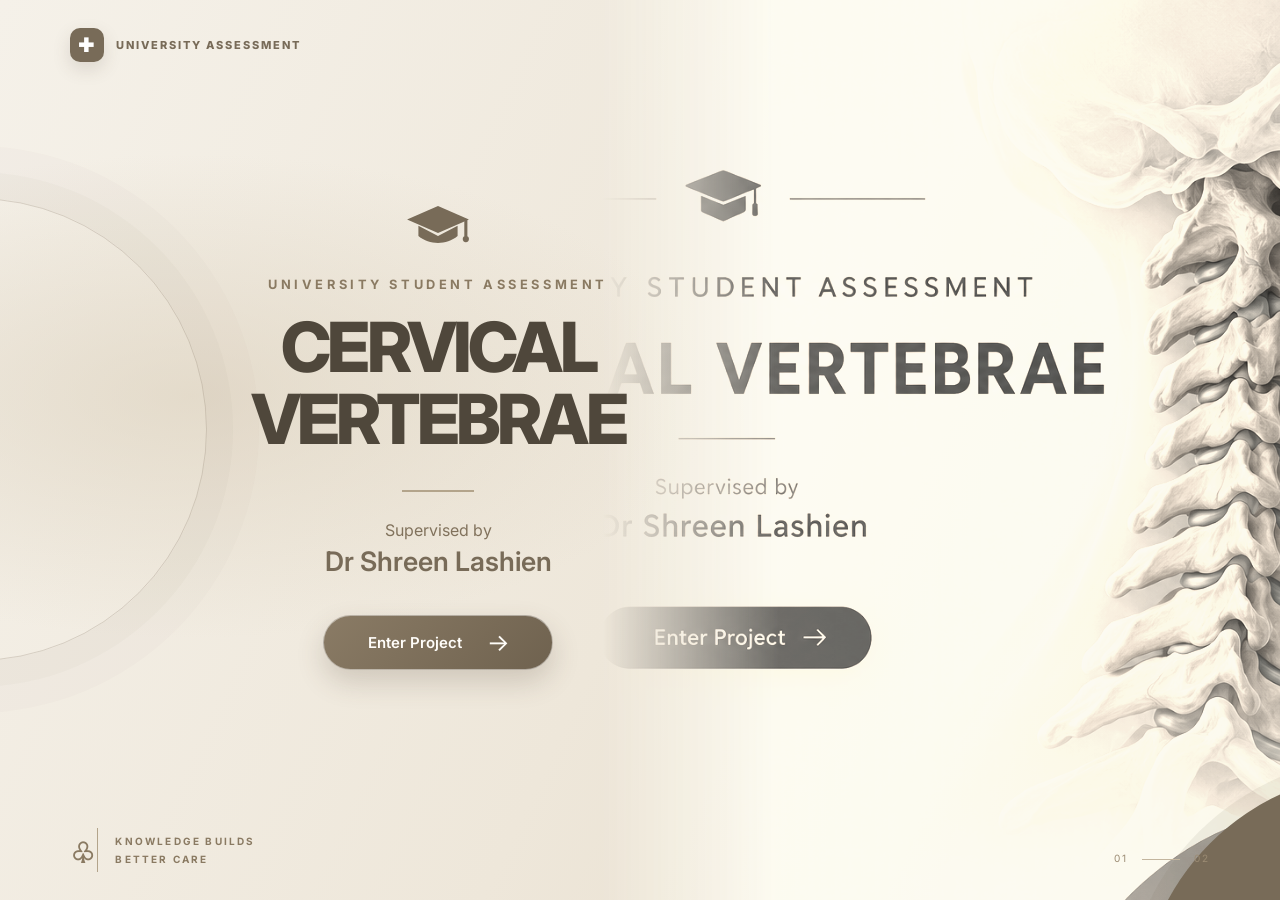
<file: cervical_vertebrae/index.html>
<!DOCTYPE html>
<html lang="en">
<head>
  <meta charset="UTF-8">
  <meta name="viewport" content="width=device-width, initial-scale=1.0">
  <meta name="theme-color" content="#786b58">
  <meta name="description" content="University Student Assessment — Cervical Vertebrae. Supervised by Dr Shreen Lashien.">
  <title>University Student Assessment | Cervical Vertebrae</title>
  <link rel="stylesheet" href="css/style.css">
  <script src="js/main.js" defer></script>
</head>
<body>
  <main class="hero">
    <div class="hero-art" aria-hidden="true"></div>
    <header class="topbar">
      <div class="brand-mark" aria-hidden="true">✚</div>
      <span>UNIVERSITY ASSESSMENT</span>
    </header>

    <section class="hero-content" aria-labelledby="project-title">
      <div class="cap-icon" aria-hidden="true">
        <svg viewBox="0 0 64 44" role="img">
          <path d="M2 15 32 2 62 15 32 28 2 15Z" fill="currentColor"/>
          <path d="M13 21v10c11 9 27 9 38 0V21L32 31 13 21Z" fill="currentColor"/>
          <path d="M59 16v15" stroke="currentColor" stroke-width="3" stroke-linecap="round"/>
          <circle cx="59" cy="34" r="3" fill="currentColor"/>
        </svg>
      </div>
      <p class="eyebrow">UNIVERSITY STUDENT ASSESSMENT</p>
      <h1 id="project-title">Cervical<br class="mobile-break"> Vertebrae</h1>
      <div class="short-line"></div>
      <p class="supervised">Supervised by</p>
      <p class="doctor-name">Dr Shreen Lashien</p>
      <a class="enter-button" id="enterProject" href="project.html">
        <span>Enter Project</span>
        <span class="arrow" aria-hidden="true">→</span>
      </a>
    </section>

    <footer class="hero-footer">
      <span class="spine-symbol" aria-hidden="true">♧</span>
      <span>KNOWLEDGE BUILDS<br>BETTER CARE</span>
    </footer>
    <div class="page-index" aria-hidden="true">01 <span></span> 02</div>
  </main>
</body>
</html>
</file>
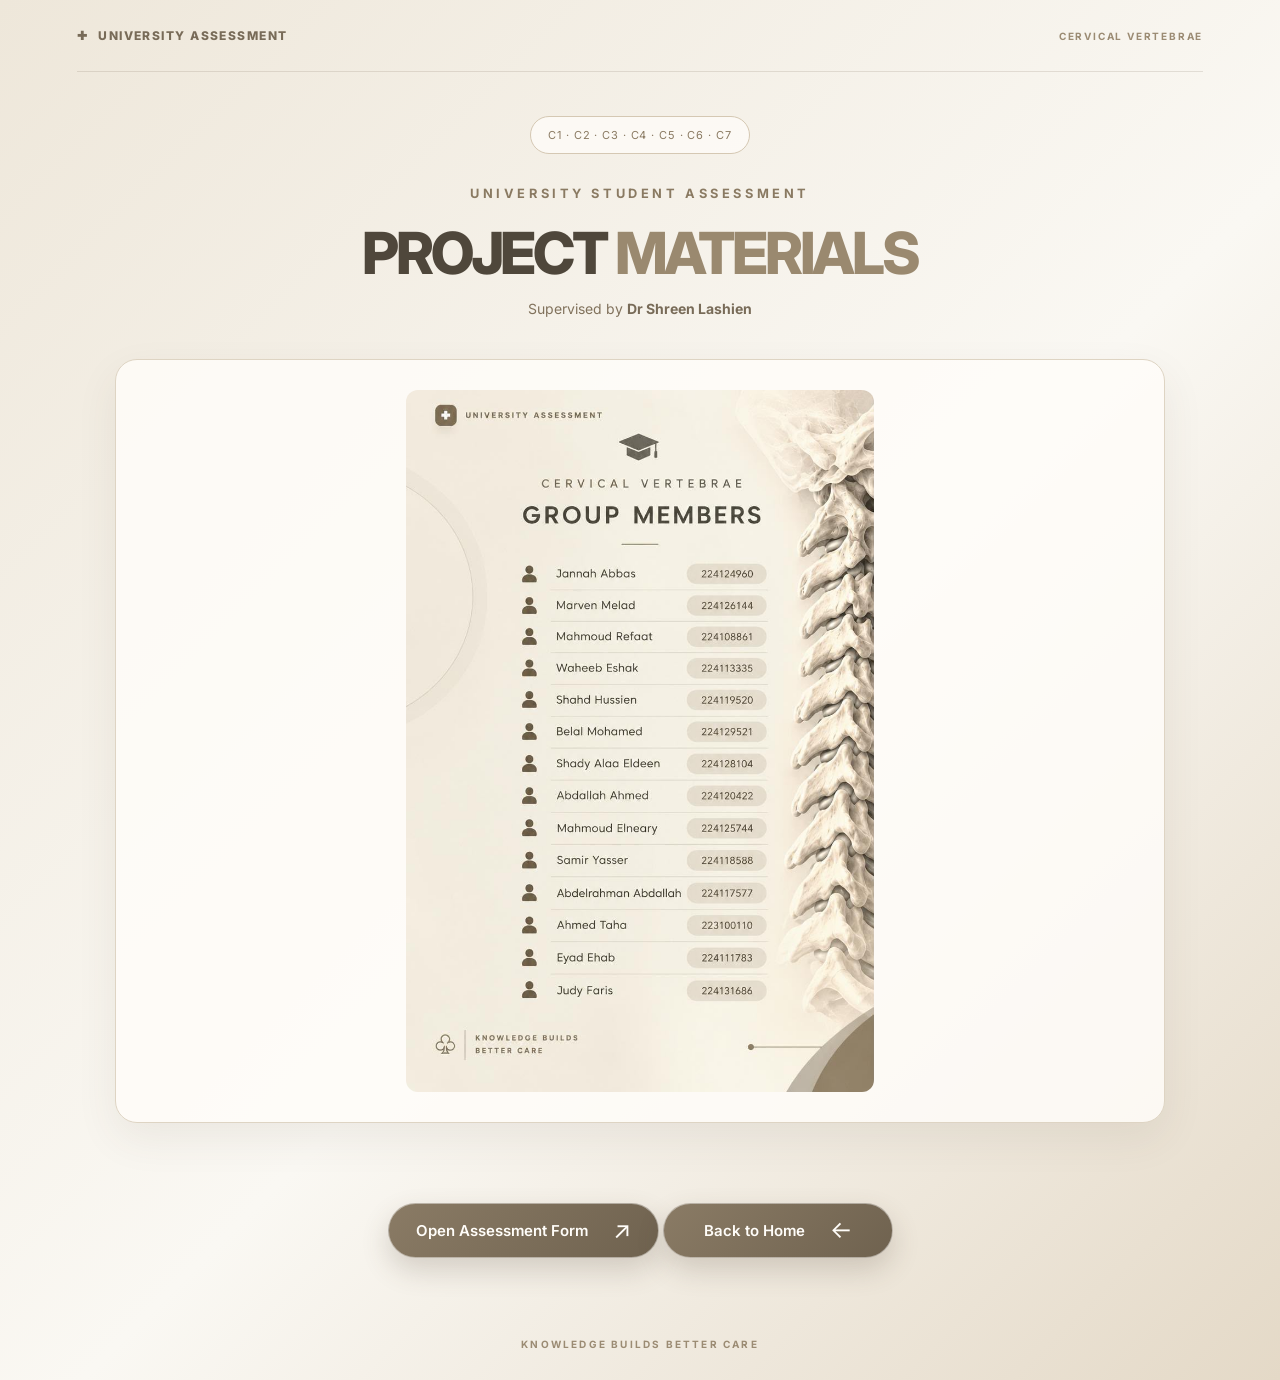
<file: cervical_vertebrae/project.html>
<!DOCTYPE html>
<html lang="en">
<head>
  <meta charset="UTF-8">
  <meta name="viewport" content="width=device-width, initial-scale=1.0">
  <meta name="theme-color" content="#786b58">
  <title>Cervical Vertebrae | Project</title>
  <link rel="stylesheet" href="css/style.css">
  <script src="js/main.js" defer></script>
</head>
<body class="project-page">
  <main class="project-shell">
    <header class="project-header">
      <a class="small-brand" href="index.html" aria-label="Back to home">✚ <span>UNIVERSITY ASSESSMENT</span></a>
      <span class="chapter-tag">CERVICAL VERTEBRAE</span>
    </header>
    <section class="project-gallery" aria-labelledby="gallery-title">
      <div class="gallery-intro">
        <div class="mini-spine" aria-hidden="true">C1 · C2 · C3 · C4 · C5 · C6 · C7</div>
        <p class="eyebrow">UNIVERSITY STUDENT ASSESSMENT</p>
        <h1 id="gallery-title">Project <span>Materials</span></h1>
        <p class="doctor-line">Supervised by <strong>Dr Shreen Lashien</strong></p>
      </div>
      <article class="material-block group-members-block">
        <img src="assets/project-codes.png" alt="Group members and their student codes" loading="eager">
      </article>
      <a class="enter-button" href="https://forms.cloud.microsoft/Pages/ShareFormPage.aspx?id=huVuc4OexEOFsGNo_KBrRZKRGyaSzaFAsbDBU657Z4hUNzA2UFZHT1JIMTBONDgwTE9BT1FFTlNLMC4u&amp;sharetoken=QL7g6KwmQaL8n7J2nqTT%0A" target="_blank" rel="noopener noreferrer"><span>Open Assessment Form</span><span class="arrow" aria-hidden="true">↗</span></a>
      <a class="enter-button secondary-button" href="index.html"><span>Back to Home</span><span class="arrow" aria-hidden="true">←</span></a>
    </section>
    <footer class="project-footer">KNOWLEDGE BUILDS BETTER CARE</footer>
  </main>
</body>
</html>
</file>
<file: cervical_vertebrae/css/style.css>
@import url('https://fonts.googleapis.com/css2?family=Inter:wght@400;500;600;700;800&display=swap');

:root {
  --navy: #17395f;
  --navy-deep: #102b4b;
  --blue: #5e86b3;
  --pale: #edf4fa;
  --ink: #173454;
  --muted: #5e7693;
  --white: #ffffff;
}
* { box-sizing: border-box; }
html { min-height: 100%; }
body {
  margin: 0;
  min-height: 100vh;
  font-family: Inter, "Segoe UI", Arial, sans-serif;
  color: var(--ink);
  background: #f7f9fc;
}
a { color: inherit; }
.hero {
  position: relative;
  display: flex;
  flex-direction: column;
  min-height: 100vh;
  overflow: hidden;
  isolation: isolate;
  background:
    radial-gradient(ellipse at 15% 44%, rgba(218,234,248,.82), transparent 30%),
    linear-gradient(115deg, #fff 0%, #f8fafc 53%, #e9f1f8 100%);
}
.hero::before, .hero::after {
  content: "";
  position: absolute;
  z-index: -1;
  pointer-events: none;
}
.hero::before {
  width: 36vw; height: 36vw; min-width: 260px; min-height: 260px;
  left: -20vw; top: 22%;
  border: 1px solid rgba(83,132,182,.24);
  border-radius: 50%;
  box-shadow: 0 0 0 26px rgba(83,132,182,.035), 0 0 0 52px rgba(83,132,182,.025);
}
.hero::after {
  width: 38vw; height: 38vw; right: -27vw; bottom: -28vw;
  border-radius: 50%;
  background: var(--navy);
  box-shadow: 0 0 0 16px rgba(23,57,95,.1);
}
.hero-art {
  position: absolute;
  z-index: -1;
  top: 0; right: 0; bottom: 0;
  width: 53%;
  background-image: linear-gradient(90deg, rgba(248,250,252,.06), rgba(248,250,252,0)), url("../assets/medical-hero.png");
  background-size: cover;
  background-position: 70% center;
  opacity: .9;
  mask-image: linear-gradient(90deg, transparent 0%, #000 26%);
}
.topbar {
  display: flex; align-items: center; gap: 12px;
  padding: 28px clamp(24px, 5.5vw, 84px);
  color: var(--navy);
  font-size: 11px; font-weight: 800; letter-spacing: .18em;
}
.brand-mark {
  display: grid; place-items: center;
  width: 34px; height: 34px; border-radius: 10px;
  color: white; background: var(--navy); font-size: 19px;
  box-shadow: 0 7px 18px rgba(23,57,95,.15);
}
.hero-content {
  width: min(780px, 65%);
  margin: auto 0;
  padding: 28px 0 54px clamp(24px, 7.5vw, 120px);
  text-align: center;
}
.cap-icon { width: 66px; margin: 0 auto 28px; color: var(--navy); }
.cap-icon svg { display: block; width: 100%; }
.eyebrow {
  margin: 0 0 20px;
  font-size: clamp(10px, 1vw, 13px);
  font-weight: 700; letter-spacing: .28em;
  color: #42678f;
}
h1 {
  margin: 0;
  color: var(--navy-deep);
  font-size: clamp(42px, 5.4vw, 82px);
  line-height: 1.04;
  letter-spacing: -.055em;
  text-transform: uppercase;
  font-weight: 800;
}
.short-line { width: 72px; height: 2px; margin: 34px auto 28px; background: #7193b8; }
.supervised { margin: 0 0 5px; color: #45688e; font-size: 16px; }
.doctor-name { margin: 0; font-size: clamp(21px, 2.1vw, 30px); font-weight: 600; color: var(--navy); }
.enter-button {
  display: inline-flex; align-items: center; justify-content: center; gap: 25px;
  min-width: 230px; margin-top: 38px; padding: 17px 27px;
  color: white; background: linear-gradient(135deg, #21466f, #123253);
  border: 1px solid rgba(255,255,255,.45); border-radius: 999px;
  text-decoration: none; font-size: 15px; font-weight: 600;
  box-shadow: 0 12px 28px rgba(23,57,95,.2);
  transition: transform .2s ease, box-shadow .2s ease, background .2s ease;
}
.enter-button:hover { transform: translateY(-3px); box-shadow: 0 16px 32px rgba(23,57,95,.27); }
.enter-button:focus-visible { outline: 3px solid #86acd5; outline-offset: 4px; }
.arrow { font-size: 24px; line-height: 14px; font-weight: 400; }
.hero-footer {
  display: flex; align-items: center; gap: 17px;
  padding: 18px clamp(24px, 5.5vw, 84px) 28px;
  color: #55789e; font-size: 10px; font-weight: 700; line-height: 1.8; letter-spacing: .22em;
}
.spine-symbol { display: inline-grid; place-items: center; width: 28px; height: 44px; font-size: 28px; border-right: 1px solid #7899bb; padding-right: 18px; }
.page-index { position: absolute; right: 5.5vw; bottom: 36px; color: #7793b1; font-size: 10px; letter-spacing: .2em; }
.page-index span { display: inline-block; width: 38px; height: 1px; background: #9cb3cb; vertical-align: middle; margin: 0 9px; }

/* Second page */

.project-gallery { width: min(1050px, 100%); margin: 0 auto; padding: 44px 0 56px; text-align: center; }
.gallery-intro { margin-bottom: 42px; }
.gallery-intro h1 { font-size: clamp(34px, 5vw, 58px); line-height: 1.12; }
.gallery-intro h1 span { color: #4779aa; }
.material-block { margin: 0 auto 42px; padding: clamp(18px, 3vw, 30px); background: rgba(255,255,255,.82); border: 1px solid #dce7f1; border-radius: 22px; box-shadow: 0 16px 42px rgba(23,57,95,.08); }
.material-block h2 { margin: 0 0 22px; color: var(--navy); font-size: clamp(20px, 3vw, 28px); }
.material-block img { display: block; width: auto; max-width: 100%; max-height: 78vh; height: auto; object-fit: contain; margin: 0 auto; border-radius: 12px; }
.project-gallery .secondary-button { margin-top: 4px; }

.project-page { background: linear-gradient(135deg, #edf4fa, #fff 55%, #eaf2f9); }
.project-shell { min-height: 100vh; display: flex; flex-direction: column; padding: 0 clamp(22px, 6vw, 90px); }
.project-header { display: flex; align-items: center; justify-content: space-between; gap: 20px; padding: 28px 0; border-bottom: 1px solid rgba(40,79,119,.13); }
.small-brand { display: flex; align-items: center; gap: 10px; text-decoration: none; color: var(--navy); font-size: 12px; font-weight: 800; letter-spacing: .12em; }
.chapter-tag { color: #6a86a4; font-size: 10px; font-weight: 700; letter-spacing: .18em; }
.project-card { width: min(760px, 100%); margin: auto; padding: 62px 20px; text-align: center; }
.mini-spine { display: inline-block; margin-bottom: 32px; padding: 11px 17px; border: 1px solid #d2e0ed; border-radius: 99px; color: #52799f; background: rgba(255,255,255,.7); font-size: 11px; letter-spacing: .08em; }
.project-card h1 { font-size: clamp(32px, 5vw, 58px); line-height: 1.13; }
.project-card h1 span { color: #4779aa; }
.project-description { margin: 25px 0 10px; color: var(--muted); font-size: 16px; }
.doctor-line { color: #587797; font-size: 14px; }
.doctor-line strong { color: var(--navy); }
.secondary-button { margin-top: 24px; }
.project-footer { padding: 24px 0 30px; text-align: center; color: #7892ad; font-size: 10px; font-weight: 700; letter-spacing: .22em; }

@media (max-width: 700px) {
  .hero { min-height: 100svh; }
  .hero-art { width: 100%; height: 45%; top: auto; opacity: .22; background-position: 70% 40%; mask-image: linear-gradient(180deg, transparent 0%, #000 35%); }
  .topbar { padding-top: 20px; padding-bottom: 12px; font-size: 9px; }
  .hero-content { width: 100%; margin: auto; padding: 42px 22px 50px; }
  .cap-icon { width: 54px; margin-bottom: 24px; }
  .eyebrow { letter-spacing: .16em; line-height: 1.7; }
  h1 { font-size: clamp(38px, 11vw, 62px); }
  .mobile-break { display: none; }
  .short-line { margin: 27px auto 22px; }
  .enter-button { margin-top: 30px; min-width: 215px; }
  .hero-footer { padding-bottom: 20px; font-size: 9px; }
  .page-index { display: none; }
  .project-header { align-items: flex-start; flex-direction: column; }
  .project-card { padding: 42px 0; }
}
@media (prefers-reduced-motion: reduce) {
  *, *::before, *::after { transition: none !important; scroll-behavior: auto !important; }
}


/* Warm taupe + beige palette inspired by the reference image */
:root {
  --navy: #786b58;
  --navy-deep: #4f473b;
  --blue: #a99a80;
  --pale: #f1ece3;
  --ink: #51483c;
  --muted: #817563;
  --white: #fffdf9;
}
body { color: var(--ink); background: #f5f1e9; }
.hero {
  background:
    radial-gradient(ellipse at 15% 44%, rgba(219,208,188,.62), transparent 34%),
    linear-gradient(115deg, #f5f1e9 0%, #eee7da 53%, #d8cbb5 100%);
}
.hero::before {
  border-color: rgba(120,107,88,.24);
  box-shadow: 0 0 0 26px rgba(120,107,88,.035), 0 0 0 52px rgba(120,107,88,.025);
}
.hero::after { background: #786b58; box-shadow: 0 0 0 16px rgba(120,107,88,.1); }
.hero-art {
  background-image: linear-gradient(90deg, rgba(245,241,233,.16), rgba(245,241,233,0)), url("../assets/medical-hero.png");
}
.brand-mark { background: #786b58; box-shadow: 0 7px 18px rgba(78,67,51,.15); }
.eyebrow { color: #8a7a62; }
h1 { color: #4f473b; }
.short-line { background: #b3a48b; }
.supervised { color: #81725c; }
.doctor-name { color: #786b58; }
.enter-button {
  color: #fffdf9;
  background: linear-gradient(135deg, #8a7b65, #6f624f);
  box-shadow: 0 12px 28px rgba(78,67,51,.2);
}
.enter-button:hover { box-shadow: 0 16px 32px rgba(78,67,51,.27); }
.enter-button:focus-visible { outline-color: #c2b49b; }
.hero-footer { color: #8a7a62; }
.spine-symbol { border-right-color: #b3a48b; }
.page-index { color: #9b8b73; }
.page-index span { background: #c3b59e; }
.project-page { background: linear-gradient(135deg, #eee7da, #faf8f3 55%, #e4d9c7); }
.project-header { border-bottom-color: rgba(120,107,88,.18); }
.small-brand { color: #786b58; }
.chapter-tag { color: #9b8b73; }
.gallery-intro h1 span, .project-card h1 span { color: #9a896f; }
.material-block {
  background: rgba(255,253,249,.84);
  border-color: #ded4c3;
  box-shadow: 0 16px 42px rgba(78,67,51,.08);
}
.material-block h2 { color: #786b58; }
.mini-spine { border-color: #d5c8b3; color: #8a7a62; background: rgba(255,253,249,.76); }
.project-description { color: #817563; }
.doctor-line { color: #8a7a62; }
.doctor-line strong { color: #786b58; }
.project-footer { color: #9b8b73; }
@media (max-width: 700px) {
  .hero-art { background-image: linear-gradient(90deg, rgba(245,241,233,.16), rgba(245,241,233,0)), url("../assets/medical-hero.png"); }
}

/* Final warm-only palette: remove remaining blue tones throughout the site */
:root {
  --navy: #786b58;
  --navy-deep: #4f473b;
  --blue: #a99a80;
  --pale: #f5f1e9;
  --ink: #51483c;
  --muted: #817563;
  --white: #fffdf9;
}
body, .project-page {
  color: #51483c;
  background: #f5f1e9;
}
.hero {
  background:
    radial-gradient(ellipse at 15% 44%, rgba(219,208,188,.62), transparent 34%),
    linear-gradient(115deg, #f5f1e9 0%, #eee7da 53%, #e4d9c7 100%);
}
.hero::before {
  border-color: rgba(120,107,88,.24);
  box-shadow: 0 0 0 26px rgba(120,107,88,.035), 0 0 0 52px rgba(120,107,88,.025);
}
.hero::after { background: #786b58; box-shadow: 0 0 0 16px rgba(120,107,88,.1); }
.hero-art {
  filter: sepia(.72) saturate(.48) hue-rotate(-7deg);
  background-image: linear-gradient(90deg, rgba(245,241,233,.2), rgba(245,241,233,0)), url("../assets/medical-hero.png");
}
.topbar, .small-brand { color: #786b58; }
.brand-mark { background: #786b58; box-shadow: 0 7px 18px rgba(78,67,51,.15); }
.cap-icon { color: #786b58; }
.eyebrow, .hero-footer { color: #8a7a62; }
h1, .project-card h1 { color: #4f473b; }
.gallery-intro h1 span, .project-card h1 span { color: #9a896f; }
.short-line { background: #b3a48b; }
.supervised, .doctor-line { color: #81725c; }
.doctor-name, .material-block h2, .doctor-line strong { color: #786b58; }
.enter-button {
  color: #fffdf9;
  background: linear-gradient(135deg, #8a7b65, #6f624f);
  box-shadow: 0 12px 28px rgba(78,67,51,.2);
}
.enter-button:hover { box-shadow: 0 16px 32px rgba(78,67,51,.27); }
.enter-button:focus-visible { outline: 3px solid #c2b49b; outline-offset: 4px; }
.spine-symbol { border-right-color: #b3a48b; }
.page-index { color: #9b8b73; }
.page-index span { background: #c3b59e; }
.project-page { background: linear-gradient(135deg, #eee7da, #faf8f3 55%, #e4d9c7); }
.project-header { border-bottom-color: rgba(120,107,88,.18); }
.chapter-tag, .project-footer { color: #9b8b73; }
.material-block {
  background: rgba(255,253,249,.84);
  border-color: #ded4c3;
  box-shadow: 0 16px 42px rgba(78,67,51,.08);
}
.mini-spine { border-color: #d5c8b3; color: #8a7a62; background: rgba(255,253,249,.76); }
.project-description { color: #817563; }
@media (max-width: 700px) {
  .hero-art {
    filter: sepia(.72) saturate(.48) hue-rotate(-7deg);
    background-image: linear-gradient(90deg, rgba(245,241,233,.2), rgba(245,241,233,0)), url("../assets/medical-hero.png");
  }
}
</file>
